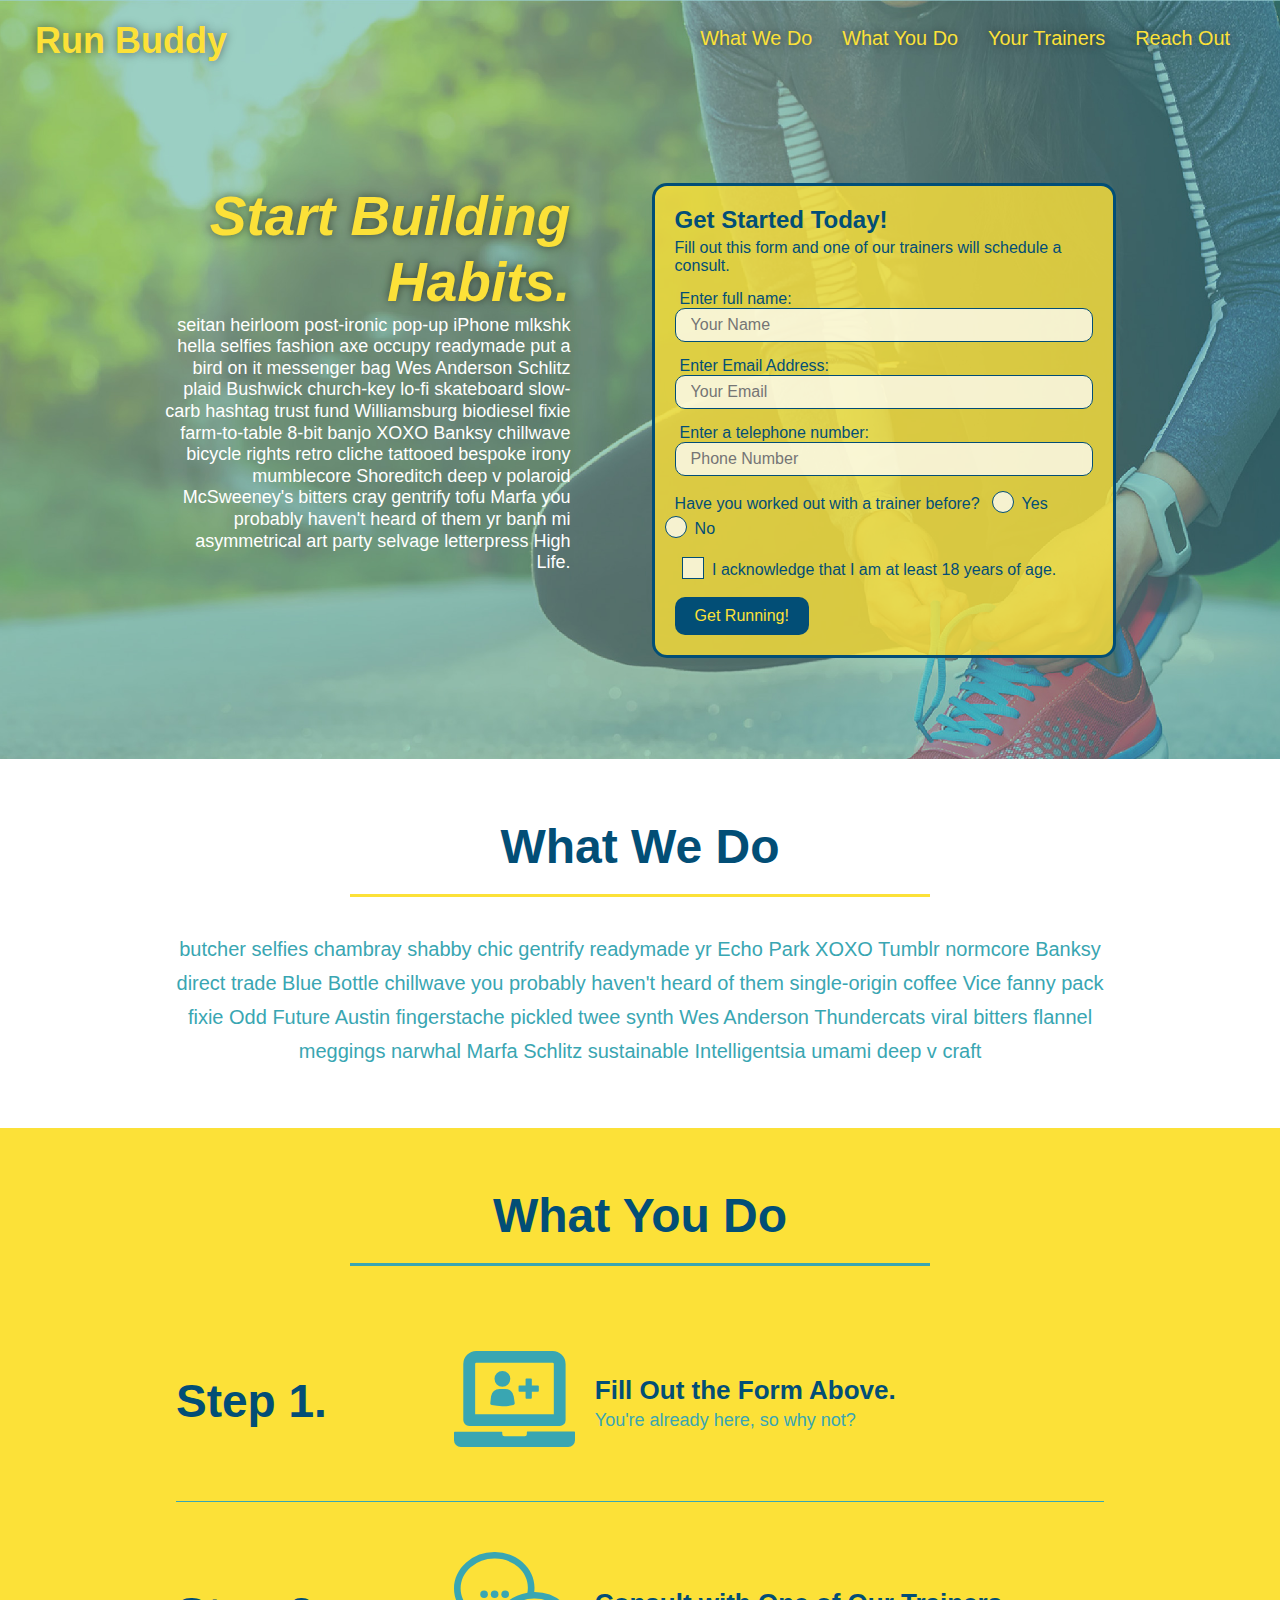
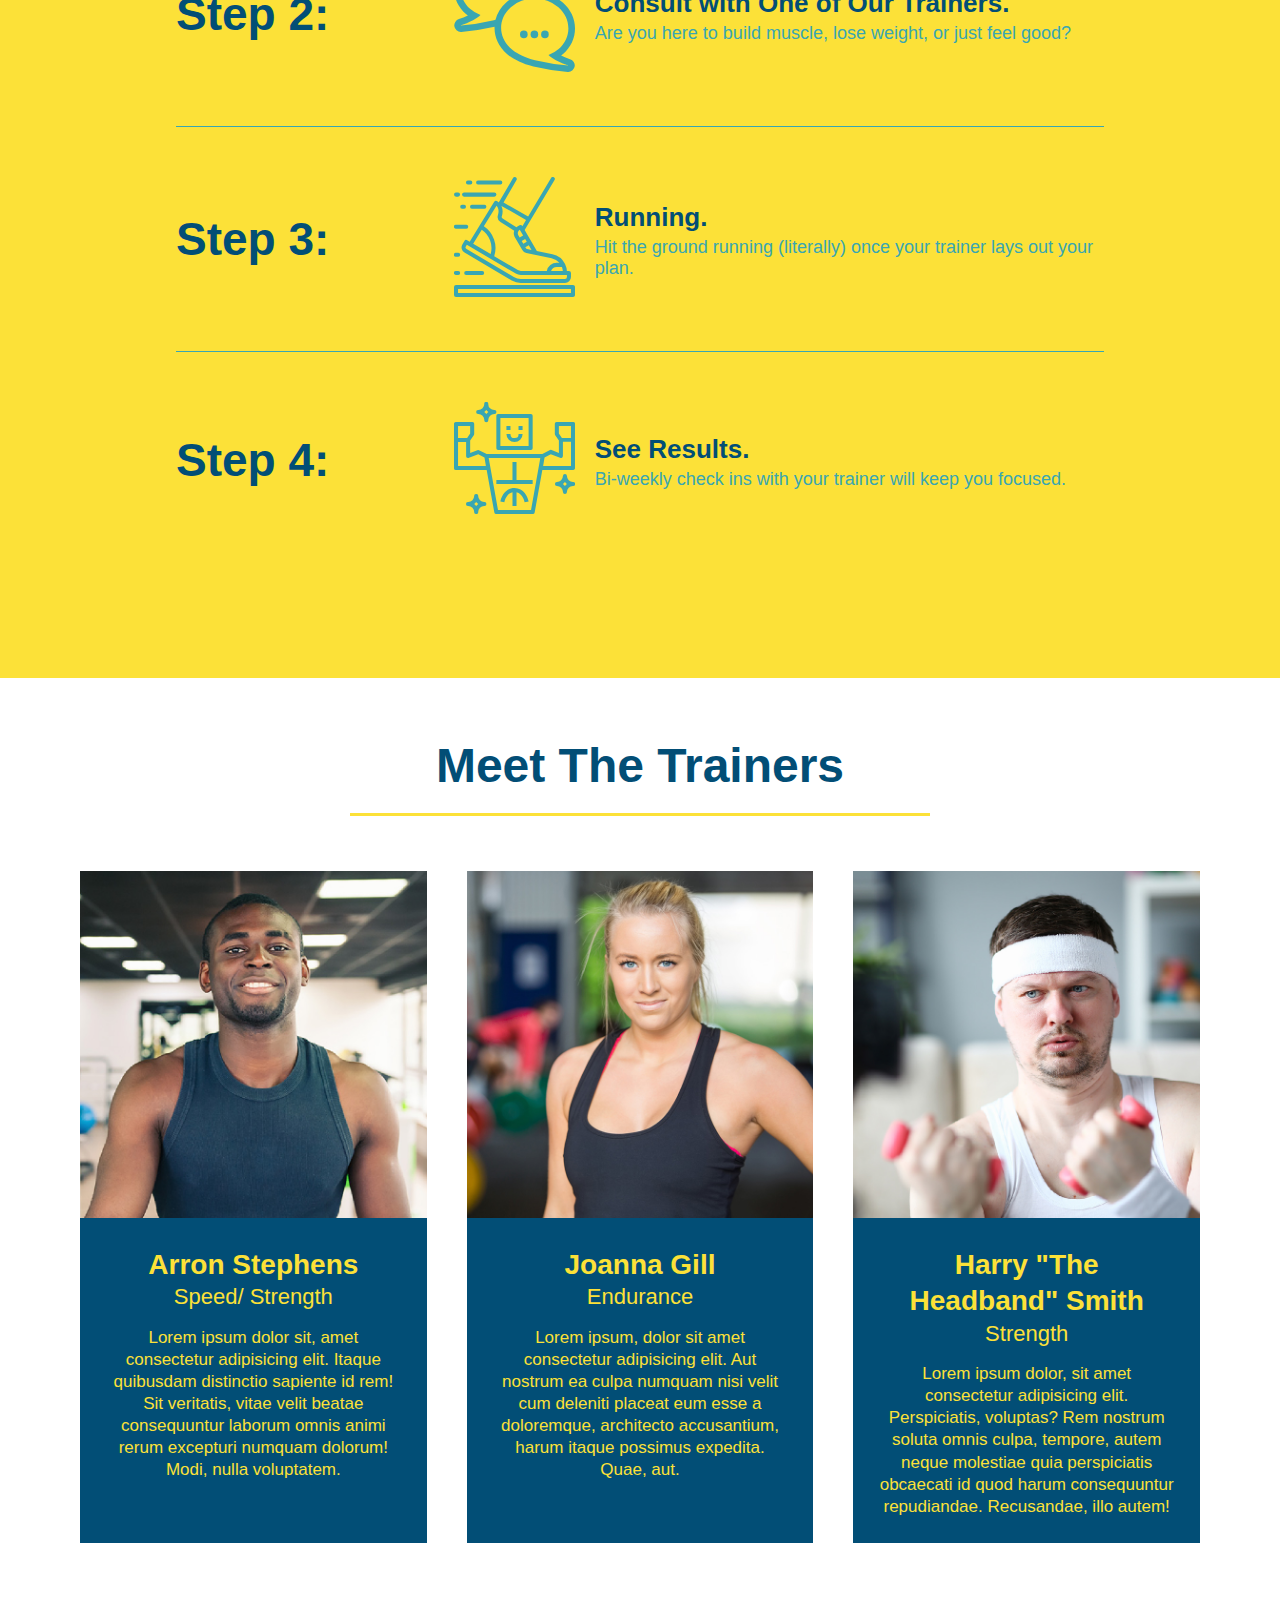
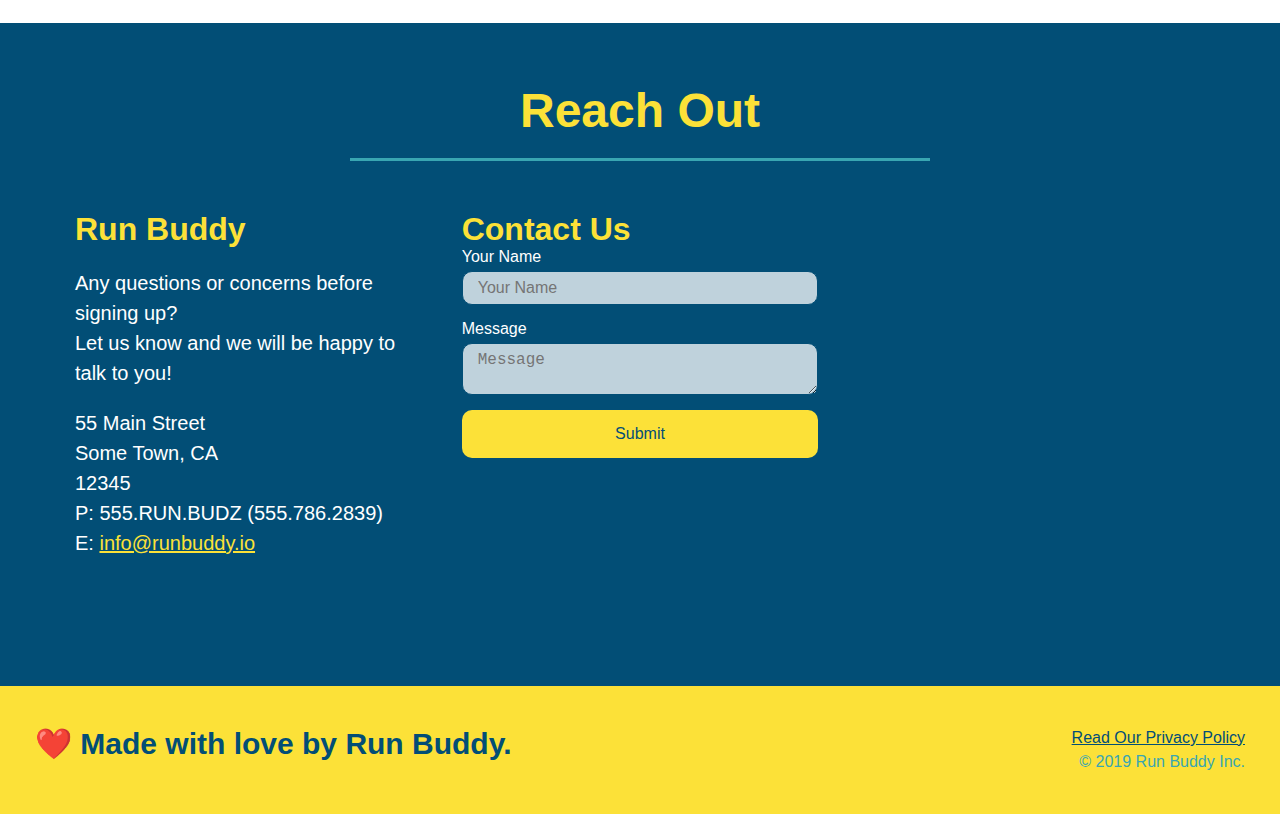
<file: index.html>
<!DOCTYPE html>
<html lang = "en">

<head>
    <meta charset = "UTF-8" />
    <meta name="viewport" content="width=device-width, initial-scale=1.0" />
    <title>Run Buddy</title>
    <link rel="stylesheet" href="./assets/css/style.css" />
</head>

<body>

<!-- Navigation -->
    <header>
        <h1>
            <a href="/">Run Buddy</a>
        </h1>

        <nav>
            <!-- Unordered List Element -->
            <ul>
                <!-- List Item Element -->
                <li>
                    <!-- Anchor Element -->
                    <a href="#what-we-do">What We Do</a>
                </li>
                <li>
                    <a href="#what-you-do">What You Do</a>
                </li>
                <li>
                    <a href="#your-trainers">Your Trainers</a>
                </li>
                <li>
                    <a href="#reach-out">Reach Out</a>
                </li>
            </ul>
        </nav>
    </header>

<main>
<!-- Hero/ Jumbotron -->
    <section class="hero">

        <div class="hero-cta">
            <h2>
                Start Building Habits.
            </h2>
            <p>
                seitan heirloom post-ironic pop-up iPhone mlkshk hella selfies fashion axe occupy readymade put a bird on it messenger bag Wes Anderson Schlitz plaid Bushwick church-key lo-fi skateboard slow-carb hashtag trust fund Williamsburg biodiesel fixie farm-to-table 8-bit banjo XOXO Banksy chillwave bicycle rights retro cliche tattooed bespoke irony mumblecore Shoreditch deep v polaroid McSweeney's bitters cray gentrify tofu Marfa you probably haven't heard of them yr banh mi asymmetrical art party selvage letterpress High Life.

            </p>
        </div>

        <div class="hero-form">
            <h3>Get Started Today!</h3>
            <p>Fill out this form and one of our trainers will schedule a consult.</p>
        <form>
            <label for="name">Enter full name:</label>
            <input type="text" placeholder="Your Name" name="name" id="name" class="form-input" />
            <label for="email">Enter Email Address:</label>
            <input type="email" placeholder="Your Email" name="email" id="email" class="form-input" />
            <label for="phone">Enter a telephone number:</label>
            <input type="tel" placeholder="Phone Number" name="phone" id="phone" class="form-input" />
            <p>
                Have you worked out with a trainer before?
                <span class="radio-wrapper">
                    <input type="radio" name="trainer-confirm" id="trainer-yes" />
                    <label for="trainer-yes">Yes</label>
                </span>
                <span class="radio-wrapper">
                    <input type="radio" name="trainer-confirm" id="trainer-no" />
                    <label for="trainer-no">No</label>
                </span>
            </p>
            <p>
                <span class="checkbox-wrapper">
                    <input type="checkbox" name="age-confirm" id="checkbox" />
                    <label for="checkbox">I acknowledge that I am at least 18 years of age.</label>
                </span>
            </p>
            <button type="submit">
                Get Running!
            </button>
        </form>
        </div>

    </section>

<!-- "What We Do" Section -->
    <section id="what-we-do" class="intro">
        <div class="flex-row">
            <h2 class="section-title primary-border">
                What We Do
            </h2>
        </div>
        <div class="flex-row">
            <p>
                butcher selfies chambray shabby chic gentrify readymade yr Echo Park XOXO Tumblr normcore Banksy direct trade Blue Bottle chillwave you probably haven't heard of them single-origin coffee Vice fanny pack fixie Odd Future Austin fingerstache pickled twee synth Wes Anderson Thundercats viral bitters flannel meggings narwhal Marfa Schlitz sustainable Intelligentsia umami deep v craft
            </p>
        </div>
    </section>

<!-- "What You Do" Section -->
    <section id="what-you-do" class="steps">
        <div class="flex-row">
        <h2 class="section-title secondary-border">
            What You Do
        </h2>
        </div>

        <div class="step">
            <h3>Step 1.</h3>
            <div class="step-info">
                <div class="step-img">
                    <img src="./assets/images/step-1.svg" alt="" />
                </div>
                <div class="step-text">
                    <h4>Fill Out the Form Above.</h4>
                    <p>You're already here, so why not?</p>
                </div>
            </div>
        </div>

        <div class="step">
            <h3>Step 2:</h3>
            <div class="step-info">
                <div class="step-img">
                    <img src="./assets/images/step-2.svg" alt="" />
                </div>
                <div class="step-text">
                    <h4>Consult with One of Our Trainers.</h4>
                    <p>Are you here to build muscle, lose weight, or just feel good?</p>
                </div>
            </div>
        </div>

        <div class="step">
            <h3>Step 3:</h3>
            <div class="step-info">
                <div class="step-img">
                    <img src="./assets/images/step-3.svg" alt="" />
                </div>
                <div class="step-text">
                    <h4>Running.</h4>
                    <p>Hit the ground running (literally) once your trainer lays out your plan.</p>
                </div>
            </div>
        </div>

        <div class="step">
            <h3>Step 4:</h3>
            <div class="step-info">
                <div class="step-img">
                    <img src="./assets/images/step-4.svg" alt="" />
                </div>
                <div class="step-text">
                    <h4>See Results.</h4>
                    <p>Bi-weekly check ins with your trainer will keep you focused.</p>
                </div>
            </div>
        </div>

    </section>

<!-- "Meet The Trainers" Section -->
    <section>
        <h2 class="section-title primary-border">Meet The Trainers</h2>

        <div class="trainers">

        <article class="trainer">
            <img src="./assets/images/trainer-1.jpg" alt="Arron Stevens in his workout clothes, ready to pump iron">
            <div class="trainer-bio">
                <h3 class="trainer-name">Arron Stephens</h3>
                <h4 class="trainer-role">Speed/ Strength</h4>
                <p>
                    Lorem ipsum dolor sit, amet consectetur adipisicing elit. Itaque quibusdam distinctio sapiente id rem! Sit veritatis, vitae velit beatae consequuntur laborum omnis animi rerum excepturi numquam dolorum! Modi, nulla voluptatem.
                </p>
            </div>
        </article>

        <article class="trainer">
            <img src="./assets/images/trainer-2.jpg" alt="Joanna Gill cooling off after a workout">
            <div class="trainer-bio">
                <h3 class="trainer-name">Joanna Gill</h3>
                <h4 class="trainer-role">Endurance</h4>
                <p>
                    Lorem ipsum, dolor sit amet consectetur adipisicing elit. Aut nostrum ea culpa numquam nisi velit cum deleniti placeat eum esse a doloremque, architecto accusantium, harum itaque possimus expedita. Quae, aut.
                </p>
            </div>
        </article>

        <article class="trainer">
            <img src="./assets/images/trainer-3.jpg" alt="Harry Smith wearing a headband and lifting comically small pink weights">
            <div class="trainer-bio">
                <h3 class="trainer-name">Harry "The Headband" Smith</h3>
                <h4 class="trainer-role">Strength</h4>
                <p>
                    Lorem ipsum dolor, sit amet consectetur adipisicing elit. Perspiciatis, voluptas? Rem nostrum soluta omnis culpa, tempore, autem neque molestiae quia perspiciatis obcaecati id quod harum consequuntur repudiandae. Recusandae, illo autem!
                </p>
            </div>
        </article>

        </div>

    </section>

<!-- "Reach Out" Section -->
    <section id="reach-out" class="contact" >
        <h2 class="section-title secondary-border">Reach Out</h2>
        <div class="contact-info">

            <div>
                <h3>Run Buddy</h3>
                <p>
                    Any questions or concerns before signing up?
                    <br />
                    Let us know and we will be happy to talk to you!
                </p>

                <address>
                    55 Main Street <br />
                    Some Town, CA <br />
                    12345 <br />
                    P: 555.RUN.BUDZ (555.786.2839) <br />
                    E: <a href="mailto:info@runbuddy.io">info@runbuddy.io</a>
                </address>
                
            </div>

            <div class="contact-form">
                <h3>Contact Us</h3>
                <form>
                    <label for="contact-name">Your Name</label>
                    <input type="text" id="contact-name" placeholder="Your Name" />

                    <label for="contact-message">Message</label>
                    <textarea id="contact-message" placeholder="Message"></textarea>

                    <button type="submit">Submit</button>
                </form>
            </div>

            <iframe
                src="https://www.google.com/maps/embed?pb=!1m18!1m12!1m3!1d13787.914282431864!2d-97.70955836878662!3d30.237687595052794!2m3!1f0!2f0!3f0!3m2!1i1024!2i768!4f13.1!3m3!1m2!1s0x0%3A0x792c67b11ecd914!2sKrieg%20Field%20Volleyball%20Courts!5e0!3m2!1sen!2sus!4v1615734367903!5m2!1sen!2sus" 
                frameborder="0" 
                style="border:0;" 
                allowfullscreen>
            </iframe>

        </div>
    </section>

</main>

<!-- Footer -->
    <footer>
        <h2>❤️ Made with love by Run Buddy.</h2>

        <div>
            <a href="./privacy-policy.html">Read Our Privacy Policy</a><br />
            &copy; 2019 Run Buddy Inc.
        </div>

    </footer>
</body>

</html>

<!--test-->
</file>
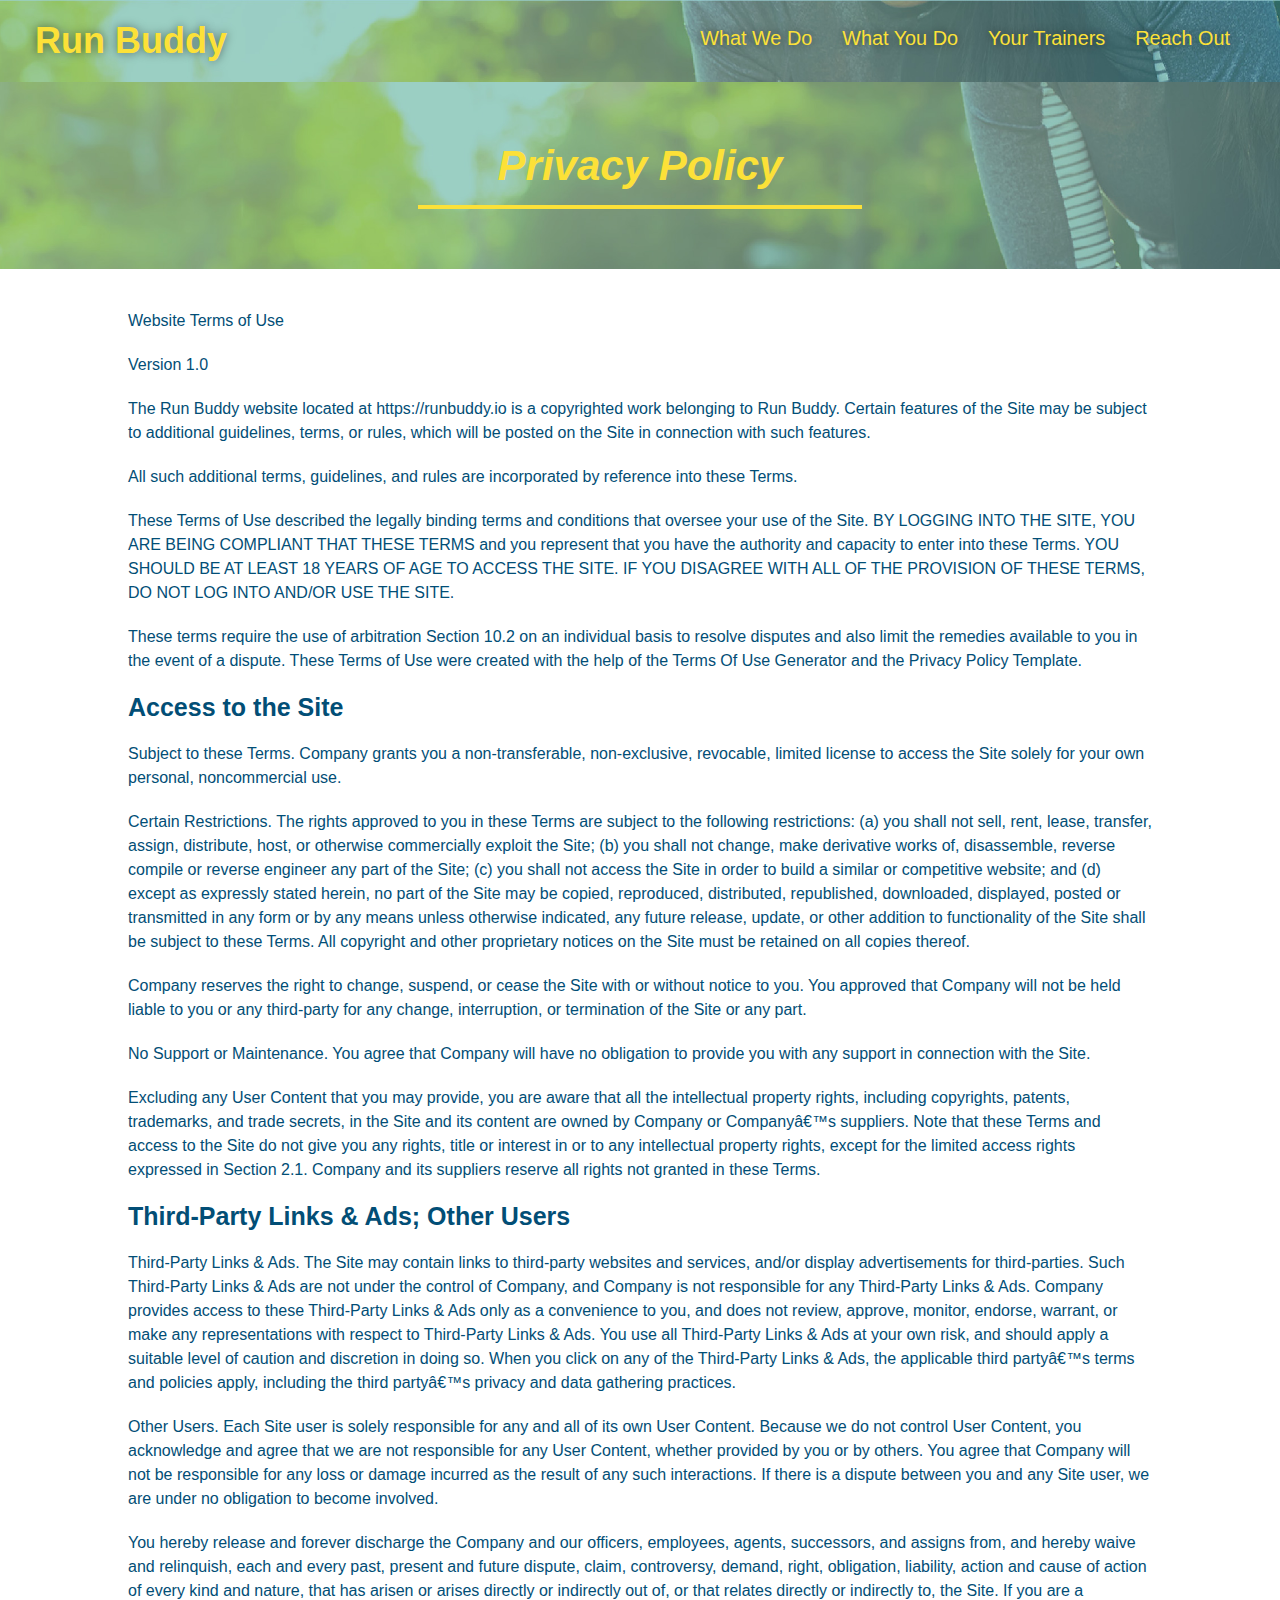
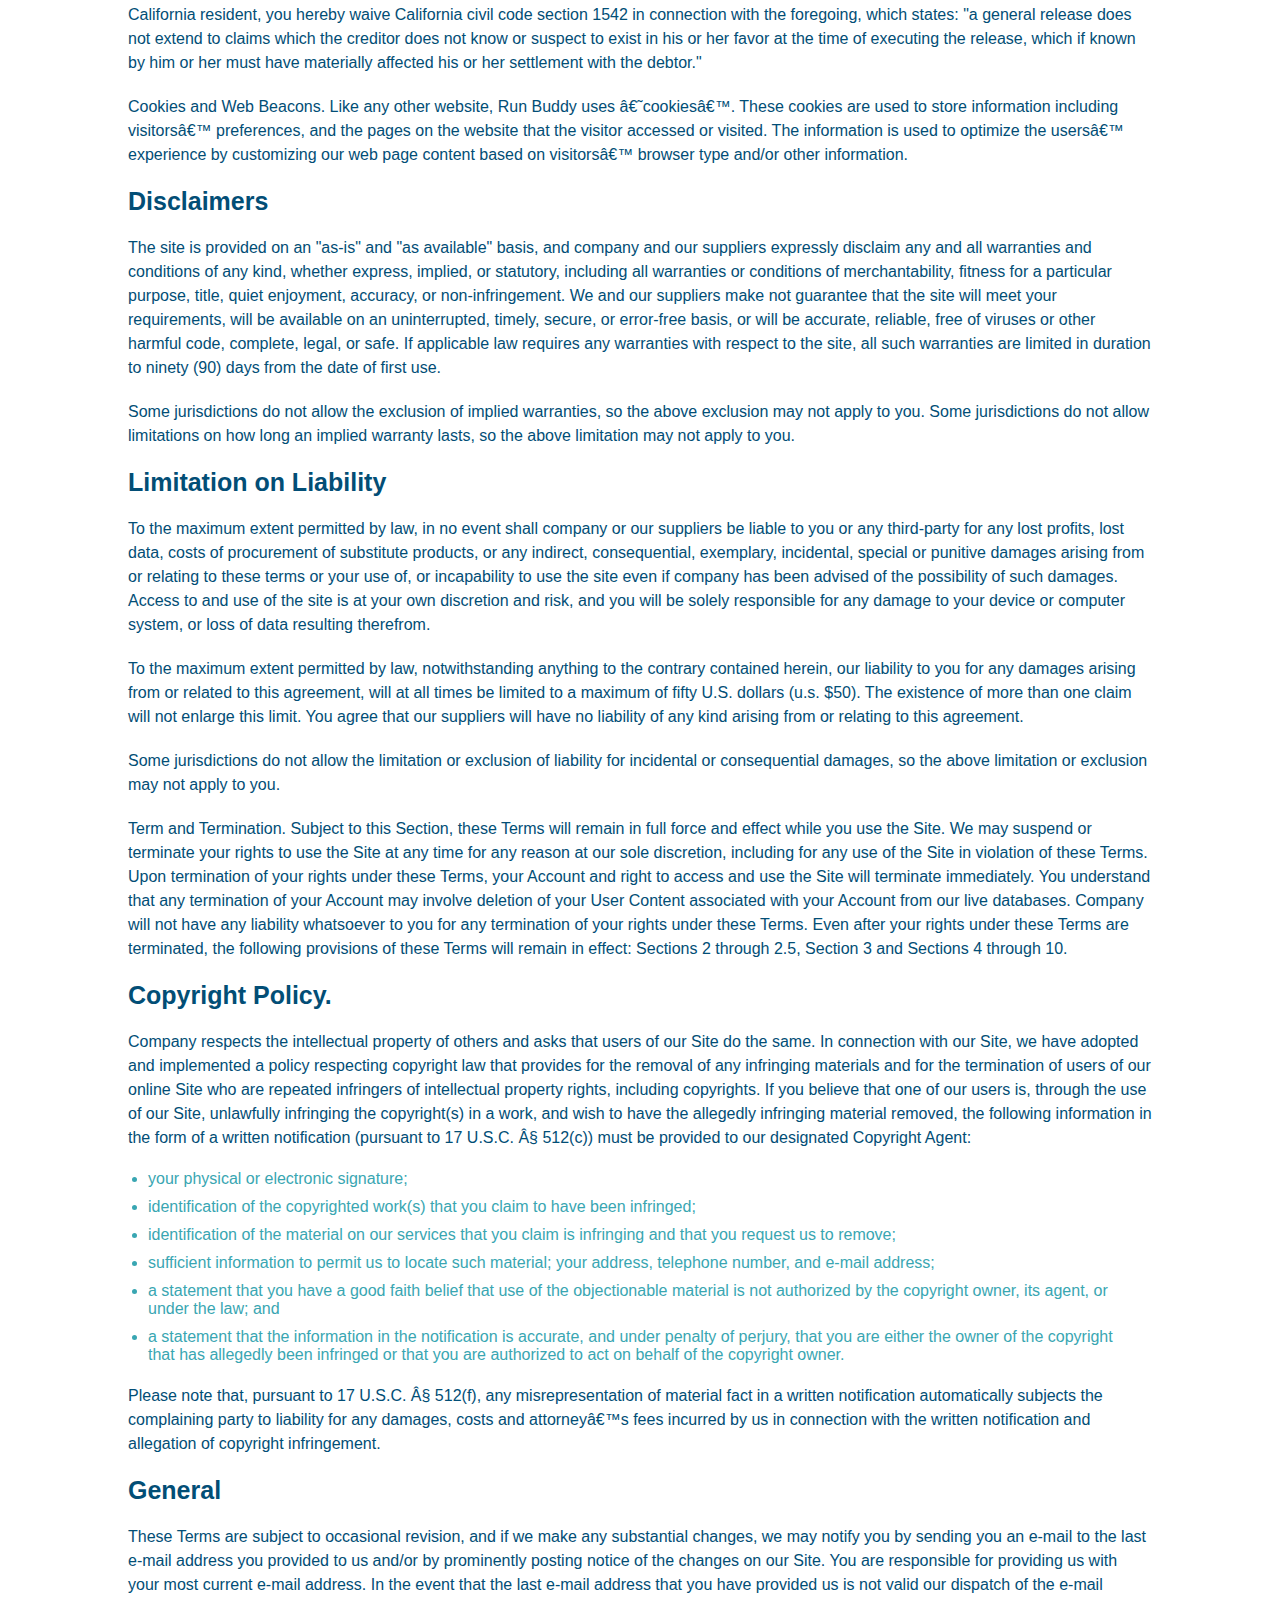
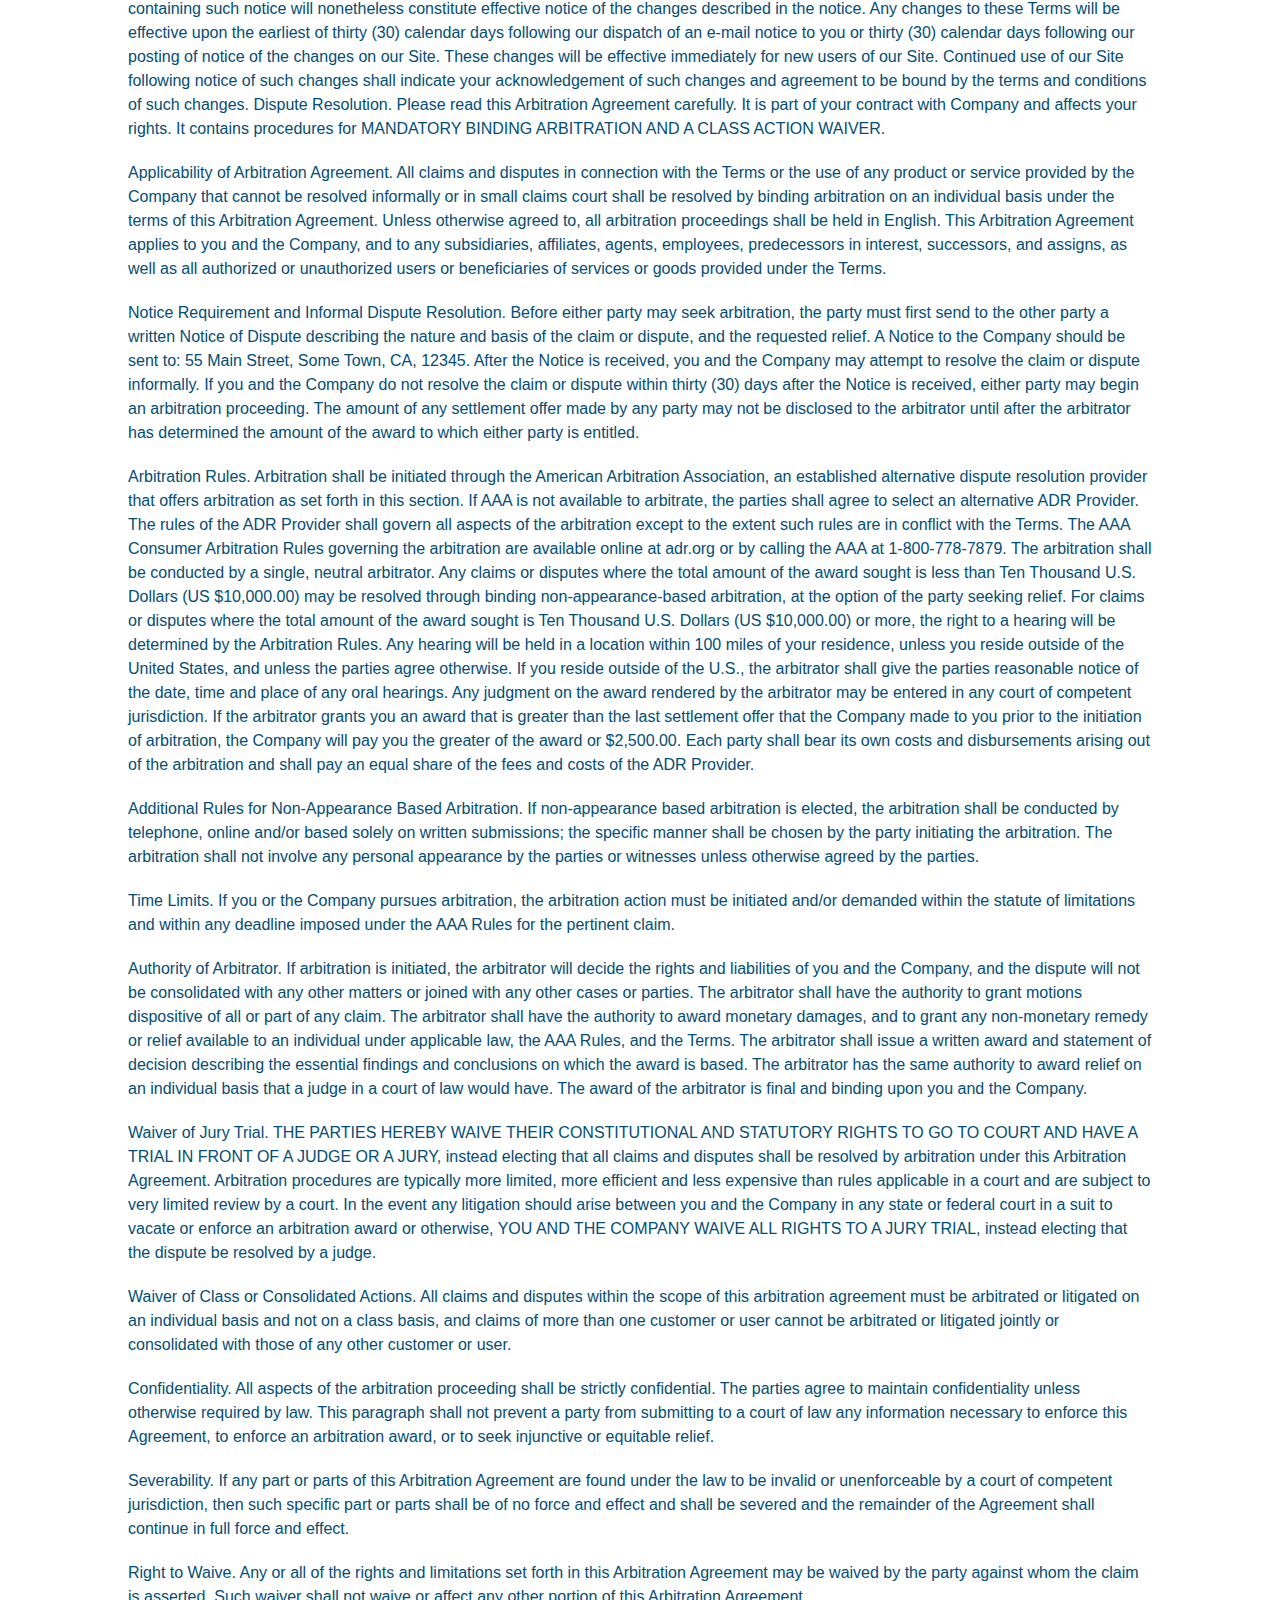
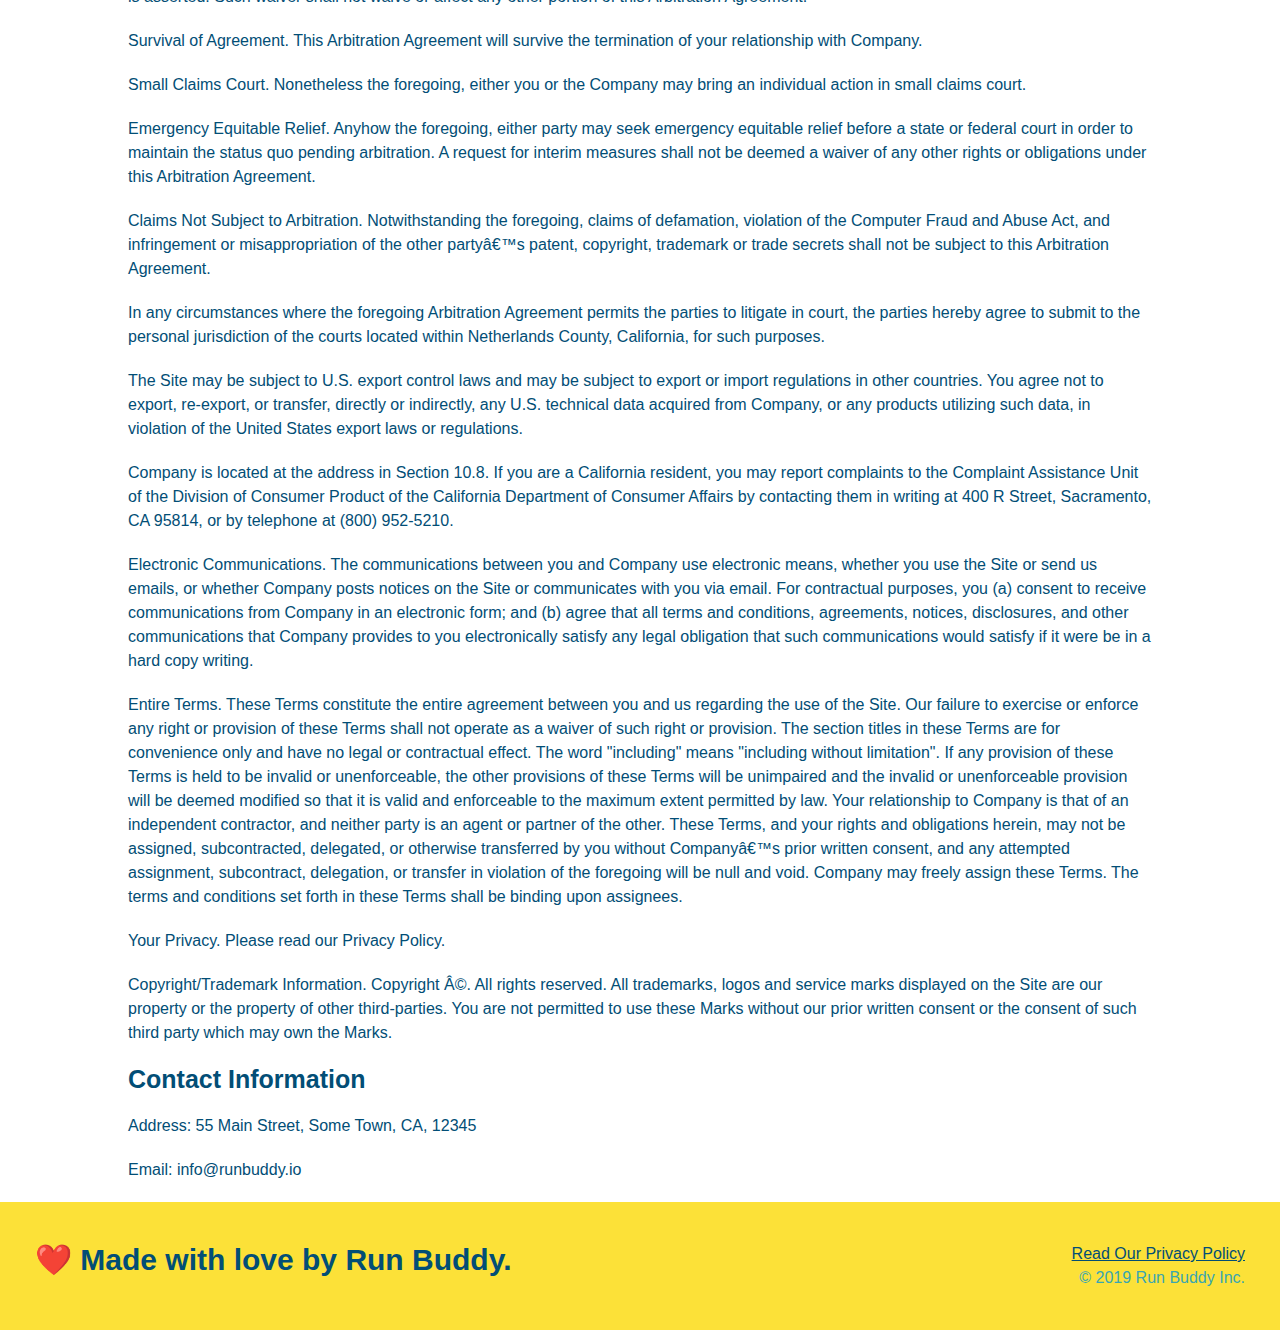
<file: privacy-policy.html>
<!DOCTYPE html>
<html lang="en">
    <head>
        <meta id="privacy-policy">
        <meta name="viewport" content="width=device-width, initial-scale=1.0" />
        <title>Privacy Policy - Run Buddy</title>
        <link rel="stylesheet" href="./assets/css/style.css" />
        <link rel="stylesheet" href="./assets/css/secondary-styles.css" />
    </head>
    <body>
        <!--Header-->
        <header>
            <h1>
                <a href="/">Run Buddy</a>
            </h1>
    
            <nav>
                <!-- Unordered List Element -->
                <ul>
                    <!-- List Item Element -->
                    <li>
                        <!-- Anchor Element -->
                        <a href="./index.html#what-we-do">What We Do</a>
                    </li>
                    <li>
                        <a href="./index.html#what-you-do">What You Do</a>
                    </li>
                    <li>
                        <a href="./index.html#your-trainers">Your Trainers</a>
                    </li>
                    <li>
                        <a href="./index.html#reach-out">Reach Out</a>
                    </li>
                </ul>
            </nav>
        </header>
        <!--Hero/ Jumbotron-->
        <section class="hero">
            <h2 class="page-title">
                Privacy Policy
            </h2>
        </section>
        <!--content privacy-policy-->
        <article class="policy-text">
            <div>
                <p>
                    Website Terms of Use
                </p>

                <p>
                    Version 1.0
                </p>

                <p>
                    The Run Buddy website located at https://runbuddy.io is a copyrighted work belonging to Run Buddy. Certain
                    features of the Site may be subject to additional guidelines, terms, or rules, which will be posted on the Site
                    in connection with such features.
                </p>

                <p>
                    All such additional terms, guidelines, and rules are incorporated by reference into these Terms.
                </p>

                <p>
                    These Terms of Use described the legally binding terms and conditions that oversee your use of the Site. BY
                    LOGGING INTO THE SITE, YOU ARE BEING COMPLIANT THAT THESE TERMS and you represent that you have the authority
                    and capacity to enter into these Terms. YOU SHOULD BE AT LEAST 18 YEARS OF AGE TO ACCESS THE SITE. IF YOU
                    DISAGREE WITH ALL OF THE PROVISION OF THESE TERMS, DO NOT LOG INTO AND/OR USE THE SITE.
                </p>

                <p>
                    These terms require the use of arbitration Section 10.2 on an individual basis to resolve disputes and also
                    limit the remedies available to you in the event of a dispute. These Terms of Use were created with the help of
                    the Terms Of Use Generator and the Privacy Policy Template.
                </p>

                <h3>
                    Access to the Site
                </h3>

                <p>
                    Subject to these Terms. Company grants you a non-transferable, non-exclusive, revocable, limited license to
                    access the Site solely for your own personal, noncommercial use.
                </p>

                <p>
                    Certain Restrictions. The rights approved to you in these Terms are subject to the following restrictions: (a)
                    you shall not sell, rent, lease, transfer, assign, distribute, host, or otherwise commercially exploit the Site;
                    (b) you shall not change, make derivative works of, disassemble, reverse compile or reverse engineer any part of
                    the Site; (c) you shall not access the Site in order to build a similar or competitive website; and (d) except
                    as expressly stated herein, no part of the Site may be copied, reproduced, distributed, republished, downloaded,
                    displayed, posted or transmitted in any form or by any means unless otherwise indicated, any future release,
                    update, or other addition to functionality of the Site shall be subject to these Terms. All copyright and other
                    proprietary notices on the Site must be retained on all copies thereof.
                </p>

                <p>
                    Company reserves the right to change, suspend, or cease the Site with or without notice to you. You approved
                    that Company will not be held liable to you or any third-party for any change, interruption, or termination of
                    the Site or any part.
                </p>

                <p>
                    No Support or Maintenance. You agree that Company will have no obligation to provide you with any support in
                    connection with the Site.
                </p>

                <p>
                    Excluding any User Content that you may provide, you are aware that all the intellectual property rights,
                    including copyrights, patents, trademarks, and trade secrets, in the Site and its content are owned by Company
                    or Companyâ€™s suppliers. Note that these Terms and access to the Site do not give you any rights, title or
                    interest in or to any intellectual property rights, except for the limited access rights expressed in Section
                    2.1. Company and its suppliers reserve all rights not granted in these Terms.
                </p>

                <h3>
                    Third-Party Links & Ads; Other Users
                </h3>

                <p>
                    Third-Party Links & Ads. The Site may contain links to third-party websites and services, and/or display
                    advertisements for third-parties. Such Third-Party Links & Ads are not under the control of Company, and Company
                    is not responsible for any Third-Party Links & Ads. Company provides access to these Third-Party Links & Ads
                    only as a convenience to you, and does not review, approve, monitor, endorse, warrant, or make any
                    representations with respect to Third-Party Links & Ads. You use all Third-Party Links & Ads at your own risk,
                    and should apply a suitable level of caution and discretion in doing so. When you click on any of the
                    Third-Party Links & Ads, the applicable third partyâ€™s terms and policies apply, including the third partyâ€™s
                    privacy and data gathering practices.
                </p>

                <p>
                    Other Users. Each Site user is solely responsible for any and all of its own User Content. Because we do not
                    control User Content, you acknowledge and agree that we are not responsible for any User Content, whether
                    provided by you or by others. You agree that Company will not be responsible for any loss or damage incurred as
                    the result of any such interactions. If there is a dispute between you and any Site user, we are under no
                    obligation to become involved.
                </p>

                <p>
                    You hereby release and forever discharge the Company and our officers, employees, agents, successors, and
                    assigns from, and hereby waive and relinquish, each and every past, present and future dispute, claim,
                    controversy, demand, right, obligation, liability, action and cause of action of every kind and nature, that has
                    arisen or arises directly or indirectly out of, or that relates directly or indirectly to, the Site. If you are
                    a California resident, you hereby waive California civil code section 1542 in connection with the foregoing,
                    which states: "a general release does not extend to claims which the creditor does not know or suspect to exist
                    in his or her favor at the time of executing the release, which if known by him or her must have materially
                    affected his or her settlement with the debtor."
                </p>

                <p>
                    Cookies and Web Beacons. Like any other website, Run Buddy uses â€˜cookiesâ€™. These cookies are used to store
                    information including visitorsâ€™ preferences, and the pages on the website that the visitor accessed or visited.
                    The information is used to optimize the usersâ€™ experience by customizing our web page content based on visitorsâ€™
                    browser type and/or other information.
                </p>

                <h3>
                    Disclaimers
                </h3>

                <p>
                    The site is provided on an "as-is" and "as available" basis, and company and our suppliers expressly disclaim
                    any and all warranties and conditions of any kind, whether express, implied, or statutory, including all
                    warranties or conditions of merchantability, fitness for a particular purpose, title, quiet enjoyment, accuracy,
                    or non-infringement. We and our suppliers make not guarantee that the site will meet your requirements, will be
                    available on an uninterrupted, timely, secure, or error-free basis, or will be accurate, reliable, free of
                    viruses or other harmful code, complete, legal, or safe. If applicable law requires any warranties with respect
                    to the site, all such warranties are limited in duration to ninety (90) days from the date of first use.
                </p>

                <p>
                    Some jurisdictions do not allow the exclusion of implied warranties, so the above exclusion may not apply to
                    you. Some jurisdictions do not allow limitations on how long an implied warranty lasts, so the above limitation
                    may not apply to you.
                </p>

                <h3>
                    Limitation on Liability
                </h3>

                <p>
                    To the maximum extent permitted by law, in no event shall company or our suppliers be liable to you or any
                    third-party for any lost profits, lost data, costs of procurement of substitute products, or any indirect,
                    consequential, exemplary, incidental, special or punitive damages arising from or relating to these terms or
                    your use of, or incapability to use the site even if company has been advised of the possibility of such
                    damages. Access to and use of the site is at your own discretion and risk, and you will be solely responsible
                    for any damage to your device or computer system, or loss of data resulting therefrom.
                </p>

                <p>
                    To the maximum extent permitted by law, notwithstanding anything to the contrary contained herein, our liability
                    to you for any damages arising from or related to this agreement, will at all times be limited to a maximum of
                    fifty U.S. dollars (u.s. $50). The existence of more than one claim will not enlarge this limit. You agree that
                    our suppliers will have no liability of any kind arising from or relating to this agreement.
                </p>

                <p>
                    Some jurisdictions do not allow the limitation or exclusion of liability for incidental or consequential
                    damages, so the above limitation or exclusion may not apply to you.
                </p>

                <p>
                    Term and Termination. Subject to this Section, these Terms will remain in full force and effect while you use
                    the Site. We may suspend or terminate your rights to use the Site at any time for any reason at our sole
                    discretion, including for any use of the Site in violation of these Terms. Upon termination of your rights under
                    these Terms, your Account and right to access and use the Site will terminate immediately. You understand that
                    any termination of your Account may involve deletion of your User Content associated with your Account from our
                    live databases. Company will not have any liability whatsoever to you for any termination of your rights under
                    these Terms. Even after your rights under these Terms are terminated, the following provisions of these Terms
                    will remain in effect: Sections 2 through 2.5, Section 3 and Sections 4 through 10.
                </p>

                <h3>
                    Copyright Policy.
                </h3>

                <p>
                    Company respects the intellectual property of others and asks that users of our Site do the same. In connection
                    with our Site, we have adopted and implemented a policy respecting copyright law that provides for the removal
                    of any infringing materials and for the termination of users of our online Site who are repeated infringers of
                    intellectual property rights, including copyrights. If you believe that one of our users is, through the use of
                    our Site, unlawfully infringing the copyright(s) in a work, and wish to have the allegedly infringing material
                    removed, the following information in the form of a written notification (pursuant to 17 U.S.C. Â§ 512(c)) must
                    be provided to our designated Copyright Agent:
                </p>

                <ul>
                    <li>
                    your physical or electronic signature;
                    </li>
                    <li>
                    identification of the copyrighted work(s) that you claim to have been infringed;
                    </li>
                    <li>
                    identification of the material on our services that you claim is infringing and that you request us to remove;
                    </li>
                    <li>
                    sufficient information to permit us to locate such material; your address, telephone number, and e-mail
                    address;
                    </li>
                    <li>
                    a statement that you have a good faith belief that use of the objectionable material is not authorized by the
                    copyright owner, its agent, or under the law; and
                    </li>
                    <li>
                    a statement that the information in the notification is accurate, and under penalty of perjury, that you are
                    either the owner of the copyright that has allegedly been infringed or that you are authorized to act on
                    behalf of the copyright owner.
                    </li>
                </ul>

                <p>
                    Please note that, pursuant to 17 U.S.C. Â§ 512(f), any misrepresentation of material fact in a written
                    notification automatically subjects the complaining party to liability for any damages, costs and attorneyâ€™s
                    fees incurred by us in connection with the written notification and allegation of copyright infringement.
                </p>

                <h3>
                    General
                </h3>

                <p>
                    These Terms are subject to occasional revision, and if we make any substantial changes, we may notify you by
                    sending you an e-mail to the last e-mail address you provided to us and/or by prominently posting notice of the
                    changes on our Site. You are responsible for providing us with your most current e-mail address. In the event
                    that the last e-mail address that you have provided us is not valid our dispatch of the e-mail containing such
                    notice will nonetheless constitute effective notice of the changes described in the notice. Any changes to these
                    Terms will be effective upon the earliest of thirty (30) calendar days following our dispatch of an e-mail
                    notice to you or thirty (30) calendar days following our posting of notice of the changes on our Site. These
                    changes will be effective immediately for new users of our Site. Continued use of our Site following notice of
                    such changes shall indicate your acknowledgement of such changes and agreement to be bound by the terms and
                    conditions of such changes. Dispute Resolution. Please read this Arbitration Agreement carefully. It is part of
                    your contract with Company and affects your rights. It contains procedures for MANDATORY BINDING ARBITRATION AND
                    A CLASS ACTION WAIVER.
                </p>

                <p>
                    Applicability of Arbitration Agreement. All claims and disputes in connection with the Terms or the use of any
                    product or service provided by the Company that cannot be resolved informally or in small claims court shall be
                    resolved by binding arbitration on an individual basis under the terms of this Arbitration Agreement. Unless
                    otherwise agreed to, all arbitration proceedings shall be held in English. This Arbitration Agreement applies to
                    you and the Company, and to any subsidiaries, affiliates, agents, employees, predecessors in interest,
                    successors, and assigns, as well as all authorized or unauthorized users or beneficiaries of services or goods
                    provided under the Terms.
                </p>

                <p>
                    Notice Requirement and Informal Dispute Resolution. Before either party may seek arbitration, the party must
                    first send to the other party a written Notice of Dispute describing the nature and basis of the claim or
                    dispute, and the requested relief. A Notice to the Company should be sent to: 55 Main Street, Some Town, CA,
                    12345. After the Notice is received, you and the Company may attempt to resolve the claim or dispute informally.
                    If you and the Company do not resolve the claim or dispute within thirty (30) days after the Notice is received,
                    either party may begin an arbitration proceeding. The amount of any settlement offer made by any party may not
                    be disclosed to the arbitrator until after the arbitrator has determined the amount of the award to which either
                    party is entitled.
                </p>

                <p>
                    Arbitration Rules. Arbitration shall be initiated through the American Arbitration Association, an established
                    alternative dispute resolution provider that offers arbitration as set forth in this section. If AAA is not
                    available to arbitrate, the parties shall agree to select an alternative ADR Provider. The rules of the ADR
                    Provider shall govern all aspects of the arbitration except to the extent such rules are in conflict with the
                    Terms. The AAA Consumer Arbitration Rules governing the arbitration are available online at adr.org or by
                    calling the AAA at 1-800-778-7879. The arbitration shall be conducted by a single, neutral arbitrator. Any
                    claims or disputes where the total amount of the award sought is less than Ten Thousand U.S. Dollars (US
                    $10,000.00) may be resolved through binding non-appearance-based arbitration, at the option of the party seeking
                    relief. For claims or disputes where the total amount of the award sought is Ten Thousand U.S. Dollars (US
                    $10,000.00) or more, the right to a hearing will be determined by the Arbitration Rules. Any hearing will be
                    held in a location within 100 miles of your residence, unless you reside outside of the United States, and
                    unless the parties agree otherwise. If you reside outside of the U.S., the arbitrator shall give the parties
                    reasonable notice of the date, time and place of any oral hearings. Any judgment on the award rendered by the
                    arbitrator may be entered in any court of competent jurisdiction. If the arbitrator grants you an award that is
                    greater than the last settlement offer that the Company made to you prior to the initiation of arbitration, the
                    Company will pay you the greater of the award or $2,500.00. Each party shall bear its own costs and
                    disbursements arising out of the arbitration and shall pay an equal share of the fees and costs of the ADR
                    Provider.
                </p>

                <p>
                    Additional Rules for Non-Appearance Based Arbitration. If non-appearance based arbitration is elected, the
                    arbitration shall be conducted by telephone, online and/or based solely on written submissions; the specific
                    manner shall be chosen by the party initiating the arbitration. The arbitration shall not involve any personal
                    appearance by the parties or witnesses unless otherwise agreed by the parties.
                </p>

                <p>
                    Time Limits. If you or the Company pursues arbitration, the arbitration action must be initiated and/or demanded
                    within the statute of limitations and within any deadline imposed under the AAA Rules for the pertinent claim.
                </p>

                <p>
                    Authority of Arbitrator. If arbitration is initiated, the arbitrator will decide the rights and liabilities of
                    you and the Company, and the dispute will not be consolidated with any other matters or joined with any other
                    cases or parties. The arbitrator shall have the authority to grant motions dispositive of all or part of any
                    claim. The arbitrator shall have the authority to award monetary damages, and to grant any non-monetary remedy
                    or relief available to an individual under applicable law, the AAA Rules, and the Terms. The arbitrator shall
                    issue a written award and statement of decision describing the essential findings and conclusions on which the
                    award is based. The arbitrator has the same authority to award relief on an individual basis that a judge in a
                    court of law would have. The award of the arbitrator is final and binding upon you and the Company.
                </p>

                <p>
                    Waiver of Jury Trial. THE PARTIES HEREBY WAIVE THEIR CONSTITUTIONAL AND STATUTORY RIGHTS TO GO TO COURT AND HAVE
                    A TRIAL IN FRONT OF A JUDGE OR A JURY, instead electing that all claims and disputes shall be resolved by
                    arbitration under this Arbitration Agreement. Arbitration procedures are typically more limited, more efficient
                    and less expensive than rules applicable in a court and are subject to very limited review by a court. In the
                    event any litigation should arise between you and the Company in any state or federal court in a suit to vacate
                    or enforce an arbitration award or otherwise, YOU AND THE COMPANY WAIVE ALL RIGHTS TO A JURY TRIAL, instead
                    electing that the dispute be resolved by a judge.
                </p>

                <p>
                    Waiver of Class or Consolidated Actions. All claims and disputes within the scope of this arbitration agreement
                    must be arbitrated or litigated on an individual basis and not on a class basis, and claims of more than one
                    customer or user cannot be arbitrated or litigated jointly or consolidated with those of any other customer or
                    user.
                </p>

                <p>
                    Confidentiality. All aspects of the arbitration proceeding shall be strictly confidential. The parties agree to
                    maintain confidentiality unless otherwise required by law. This paragraph shall not prevent a party from
                    submitting to a court of law any information necessary to enforce this Agreement, to enforce an arbitration
                    award, or to seek injunctive or equitable relief.
                </p>

                <p>
                    Severability. If any part or parts of this Arbitration Agreement are found under the law to be invalid or
                    unenforceable by a court of competent jurisdiction, then such specific part or parts shall be of no force and
                    effect and shall be severed and the remainder of the Agreement shall continue in full force and effect.
                </p>

                <p>
                    Right to Waive. Any or all of the rights and limitations set forth in this Arbitration Agreement may be waived
                    by the party against whom the claim is asserted. Such waiver shall not waive or affect any other portion of this
                    Arbitration Agreement.
                </p>

                <p>
                    Survival of Agreement. This Arbitration Agreement will survive the termination of your relationship with
                    Company.
                </p>

                <p>
                    Small Claims Court. Nonetheless the foregoing, either you or the Company may bring an individual action in small
                    claims court.
                </p>

                <p>
                    Emergency Equitable Relief. Anyhow the foregoing, either party may seek emergency equitable relief before a
                    state or federal court in order to maintain the status quo pending arbitration. A request for interim measures
                    shall not be deemed a waiver of any other rights or obligations under this Arbitration Agreement.
                </p>

                <p>
                    Claims Not Subject to Arbitration. Notwithstanding the foregoing, claims of defamation, violation of the
                    Computer Fraud and Abuse Act, and infringement or misappropriation of the other partyâ€™s patent, copyright,
                    trademark or trade secrets shall not be subject to this Arbitration Agreement.
                </p>

                <p>
                    In any circumstances where the foregoing Arbitration Agreement permits the parties to litigate in court, the
                    parties hereby agree to submit to the personal jurisdiction of the courts located within Netherlands County,
                    California, for such purposes.
                </p>

                <p>
                    The Site may be subject to U.S. export control laws and may be subject to export or import regulations in other
                    countries. You agree not to export, re-export, or transfer, directly or indirectly, any U.S. technical data
                    acquired from Company, or any products utilizing such data, in violation of the United States export laws or
                    regulations.
                </p>

                <p>
                    Company is located at the address in Section 10.8. If you are a California resident, you may report complaints
                    to the Complaint Assistance Unit of the Division of Consumer Product of the California Department of Consumer
                    Affairs by contacting them in writing at 400 R Street, Sacramento, CA 95814, or by telephone at (800) 952-5210.
                </p>

                <p>
                    Electronic Communications. The communications between you and Company use electronic means, whether you use the
                    Site or send us emails, or whether Company posts notices on the Site or communicates with you via email. For
                    contractual purposes, you (a) consent to receive communications from Company in an electronic form; and (b)
                    agree that all terms and conditions, agreements, notices, disclosures, and other communications that Company
                    provides to you electronically satisfy any legal obligation that such communications would satisfy if it were be
                    in a hard copy writing.
                </p>

                <p>
                    Entire Terms. These Terms constitute the entire agreement between you and us regarding the use of the Site. Our
                    failure to exercise or enforce any right or provision of these Terms shall not operate as a waiver of such right
                    or provision. The section titles in these Terms are for convenience only and have no legal or contractual
                    effect. The word "including" means "including without limitation". If any provision of these Terms is held to be
                    invalid or unenforceable, the other provisions of these Terms will be unimpaired and the invalid or
                    unenforceable provision will be deemed modified so that it is valid and enforceable to the maximum extent
                    permitted by law. Your relationship to Company is that of an independent contractor, and neither party is an
                    agent or partner of the other. These Terms, and your rights and obligations herein, may not be assigned,
                    subcontracted, delegated, or otherwise transferred by you without Companyâ€™s prior written consent, and any
                    attempted assignment, subcontract, delegation, or transfer in violation of the foregoing will be null and void.
                    Company may freely assign these Terms. The terms and conditions set forth in these Terms shall be binding upon
                    assignees.
                </p>

                <p>
                    Your Privacy. Please read our Privacy Policy.
                </p>

                <p>
                    Copyright/Trademark Information. Copyright Â©. All rights reserved. All trademarks, logos and service marks
                    displayed on the Site are our property or the property of other third-parties. You are not permitted to use
                    these Marks without our prior written consent or the consent of such third party which may own the Marks.
                </p>

                <h3>
                    Contact Information
                </h3>

                <p>
                    Address: 55 Main Street, Some Town, CA, 12345
                </p>

                <p>
                    Email: info@runbuddy.io
                </p>
            </div>

        </article>
        <!--Footer-->
        <footer>
            <h2>❤️ Made with love by Run Buddy.</h2>
    
            <div>
                <a href="#">Read Our Privacy Policy</a><br />
                &copy; 2019 Run Buddy Inc.
            </div>
    
        </footer>
    </body>
</html>
</file>
<file: assets/css/style.css>
* {
    margin: 0;
    padding: 0;
    box-sizing: border-box;
}

:root {
    --primary-color: #fce138;
    --secondary-color: #024e76;
    --tertiary-color: #39a6b2;
}

body {
    color: var(--tertiary-color);
    font-family: Helvetica, Arial, sans-serif;
}

header {
    padding: 20px 35px;
    background-color: var(--tertiary-color);
    display: flex;
    justify-content: space-between;
    flex-wrap: wrap;
    position: -webkit-sticky;
    position: sticky;
    top: 0;
    background-image: url("../images/hero-bg.jpg");
    background-size: cover;
    background-position: 80%;
    background-attachment: fixed;
    z-index: 9999;
}

header h1 {
    font-weight: bold;
    font-size: 36px;
    color: var(--primary-color);
    margin: 0;
    text-shadow: 0 0 10px rgba(0, 0, 0, 0.5);
}

header a {
    text-decoration: none;
    color: var(--primary-color);
}

header nav {
    margin: 7px 0;
}
header nav ul {
    display: flex;
    flex-wrap: wrap;
    justify-content: space-between;
    align-items: center;
    list-style: none;
}

header nav ul li a {
    padding: 10px 15px;
    font-weight: lighter;
    font-size: 1.55vw;
    text-shadow: 0 0 10px rgba(0, 0, 0, 0.5);
}

header nav ul li a:hover {
    background: var(--primary-color);
    color: var(--secondary-color);
    border-radius: 15px;
    text-shadow: none;
}

.hero {
    background-image: url("../images/hero-bg.jpg");
    background-size: cover;
    background-position: center;
    display: flex;
    justify-content: center;
    flex-wrap: wrap;
    align-items: flex-start;
    background-position: 80%;
    background-attachment: fixed;
}

.hero-cta {
    width: 35%;
    text-align: right;
    margin: 3.5%;
    color: #fff;
    font-size: 18px;
    line-height: 1.2;
}

.hero-cta h2 {
    font-style: italic;
    font-size: 55px;
    color: var(--primary-color);
    text-shadow: 0 0 10px rgba(0, 0, 0, 0.5);
}

.hero-form {
    border: 3px solid var(--secondary-color);
    border-radius: 15px;
    background-color: rgba(252, 225, 56, 0.8);
    padding: 20px;
    color: #024e76;
    width: 40%;
    margin: 3.5%;
}

.hero-form p {
    margin: 5px 0 15px 0;
}

.hero-form h3 {
    font-size: 24px;
    margin: 0px;
}

.form-input {
    border: 1px solid var(--secondary-color);
    border-radius: 10px;
    display: block;
    padding: 7px 15px;
    font-size: 16px;
    color: #024e76;
    width: 100%;
    margin-bottom: 15px;
    background-color: rgba(255, 255, 255, 0.75);
}

.form-input:focus {
    background-color: rgba(255, 255, 255, 1);
    outline: none;
}

.hero-form label {
    margin: 0 5px;
}

.hero-form button {
    color: var(--primary-color);
    background-color: var(--secondary-color);
    border: none;
    border-radius: 10px;
    padding: 10px 20px;
    font-size: 16px;
}

.hero-form button:hover {
    background-color: var(--tertiary-color);
}

.checkbox-wrapper input, .radio-wrapper input {
    opacity: 0;
}

.checkbox-wrapper label, .radio-wrapper label {
    position: relative;
    left: 10px;
    margin: 10px;
    line-height: 1.6;
}

.checkbox-wrapper label::before, .radio-wrapper label::before {
    content: "";
    height: 20px;
    width: 20px;
    background: rgba(255, 255, 255, 0.75);
    border: 1px solid var(--secondary-color);
    position: absolute;
    top: -4px;
    left: -30px;
}

.radio-wrapper label::before {
    border-radius: 50%;
}

.radio-wrapper label::after {
    content: "";
    width: 20px;
    height: 20px;
    border-radius: 50%;
    background: #024e76;
    position: absolute;
    left: -29px;
    top: -3px;
    background-image: radial-gradient(circle, var(--tertiary-color), var(--secondary-color));
}

.checkbox-wrapper label::after {
    content: "";
    width: 14px;
    height: 6px;
    border-left: 2px solid var(--secondary-color);
    border-bottom: 2px solid var(--secondary-color);
    position: absolute;
    left: -26px;
    top: 1px;
    transform: rotate(-58deg);
}

.checkbox-wrapper input + label::after,
.radio-wrapper input + label::after{
    content: none;
}

.checkbox-wrapper input:checked + label::after,
.radio-wrapper input:checked + label::after {
    content: "";
}

.intro p {
    margin: 0 auto;
    line-height: 1.7;
    color: var(--tertiary-color);
    width: 80%;
    font-size: 20px;
    text-align: center;
}

section {
    padding: 60px;
}

.section-title {
    font-size: 48px;
    color: var(--secondary-color);
    border-bottom: 3px solid;
    padding-bottom: 20px;
    text-align: center;
    margin: 0 auto 35px auto;
    width: 50%;
}

.primary-border {
    border-color: var(--primary-color);
}

.secondary-border {
    border-color: var(--tertiary-color);
}

.step {
    margin: 50px auto;
    padding-bottom: 50px;
    width: 80%;
    display: flex;
    flex-wrap: wrap;
    align-items: center;
    justify-content: space-between;
}

.step:not(:last-child) {
    border-bottom: 1px solid var(--tertiary-color);
}

.steps {
    background: var(--primary-color);
}

.step h3 {
    color: var(--secondary-color);
    font-size: 46px;
    flex: 1 30%;
}

.step-info {
    flex: 2 70%;
    display: flex;
    flex-wrap: wrap;
    align-items: center;
}

.step-img {
    flex: 1 12%;
    margin-right: 20px;
}

.step-img img {
    max-width: 100%;
}

.step-text {
    flex: 12;
}

.steps p {
    color: var(--tertiary-color);
    font-size: 18px;
}

.step-text h4 {
    font-size: 26px;
    line-height: 1.5;
    color: var(--secondary-color);
}

.trainer {
    text-align: center;
    margin: 20px;
    background: var(--secondary-color);
    color: var(--primary-color);
    flex: 1;
}

.trainers {
    width: 100%;
    margin: 0 auto;
    display: flex;
    flex-wrap: wrap;
    justify-content: space-around;
}

.trainer img {
    width: 100%;
}

.trainer-bio {
    padding: 25px;
    line-height: 1.3;
}

.text-left {
    text-align: left;
}

.text-right {
    text-align: right;
}

.flex-row {
    display: flex;
}

.trainer-bio h3 {
    font-size: 28px;
}

.trainer-bio h4 {
    font-weight: lighter;
    font-size: 22px;
    margin-bottom: 15px;
}

.trainer-bio p {
    font-size: 17px;

}

.contact {
    background: var(--secondary-color);
}

.contact h2 {
    color: var(--primary-color);
}

.contact-info > * {
    flex: 1;
    margin: 15px;
}

.contact-info {
    display: flex;
    justify-content: space-between;
    flex-wrap: wrap;
}

.contact-form input, .contact-form textarea {
    border: 1px solid var(--secondary-color);
    border-radius: 10px;
    display: block;
    padding: 7px 15px;
    font-size: 16px;
    color: #024e76;
    width: 100%;
    margin-bottom: 15px;
    margin-top: 5px;
    background-color: rgba(255, 255, 255, 0.75);
}

.contact-form input:focus, .contact-form textarea:focus {
    background-color: rgba(255, 255, 255, 1);
    outline: none;
}

.contact-form button {
    width: 100%;
    border: none;
    border-radius: 10px;
    background: var(--primary-color);
    color: var(--secondary-color);
    text-align: center;
    padding: 15px 0;
    font-size: 16px;
}

.contact-form button:hover {
    color: var(--primary-color);
    background: var(--tertiary-color);
}

.contact-info iframe {
    height: 400px;
}

.contact-info div {
    color: white;
}

.contact-info h3 {
    color: var(--primary-color);
    font-size: 32px;
}

.contact-info p, .contact-info address {
    margin: 20px 0;
    line-height: 1.5;
    font-size: 20px;
    font-style: normal;
}

.contact-info a {
    color: var(--primary-color);
}

footer {
    background: var(--primary-color);
    width: 100%;
    padding: 40px 35px;
    display: flex;
    justify-content: space-between;
    flex-wrap: wrap;
}

footer h2 {
    color: var(--secondary-color);
    font-size: 30px;
    margin: 0;
}

footer div {
    line-height: 1.5;
    text-align: right;
}

footer a {
    color: var(--secondary-color);
}

/* Media Query for Smaller Desktop Screens and Smaller */

@media screen and (max-width: 980px) {
    header {
        padding-bottom: 0;
        justify-content: center;
        position: relative;
    }
    
    header h1 {
        width: 100%;
        text-align: center;
    }
    
    header nav ul {
        margin-top: 20px;
        width: 100%;
        justify-content: center;
    }
    
    header nav ul li a {
        font-size: 20px;
    }
    
    footer h2, footer div {
        text-align: center;
        width: 100%;
    }

    .hero-cta, .hero-form {
        width: 100%;
    }

    .hero-cta {
        text-align: center;
    }

    .section-title {
        width: 80%;
    }

    .trainer {
        flex: 0 70%;
    }

    .contact-info iframe{
        flex: 1 100%;
    }
}

@media screen and (max-width: 768px) {
    section {
        padding: 30px 15px;
    }

    .step h3 {
        flex: 1 100%;
        text-align: center;
    }

    .step-info {
        flex: 2 100%;
        text-align: center;
        justify-content: center;
    }

    .step-img {
        flex: 0 32%;
        margin-right: 0px;
        margin-top: 15px;
        margin-bottom: 15px;
    }

    .step-text {
        flex: 100%;
    }

}

@media screen and (max-width: 575px) {
    .hero-form button {
        width: 100%;
    }

    .section-title {
        width: 95%;
    }

    .intro p {
        width: 100%;
    }

    .trainer {
        flex: 0 100%;
    }

    .contact-info {
        text-align: center;
    }

    .contact-info > * {
        flex: 0 100%;
    }

    .contact-form {
        order: 3;
    }
    
}
</file>
<file: assets/css/secondary-styles.css>
.hero {
    background-position: bottom;
    height: auto;
    text-align: center;
    margin-bottom: 40px;
}

.hero .page-title {
    color: #fce138;
    display: inline-block;
    border-bottom: 4px solid #fce138;
    padding: 0 80px 15px 80px;
    font-weight: bold;
    font-size: 42px;
    font-style: italic;
}

.policy-text {
   width: 80%;
   margin: 0 auto;
   color: #024e76;
}

.policy-text h3 {
    font-size: 25px;
    margin: 20px 0 20px 0;
}

.policy-text p {
    font-size: 16px;
    line-height: 1.5;
    margin: 20px 0 20px 0;
}

.policy-text ul {
    margin: 15px 20px 15px 20px;
}

.policy-text li {
    color: #39a6b2;
    margin: 10px 0 10px 0;
}
</file>
